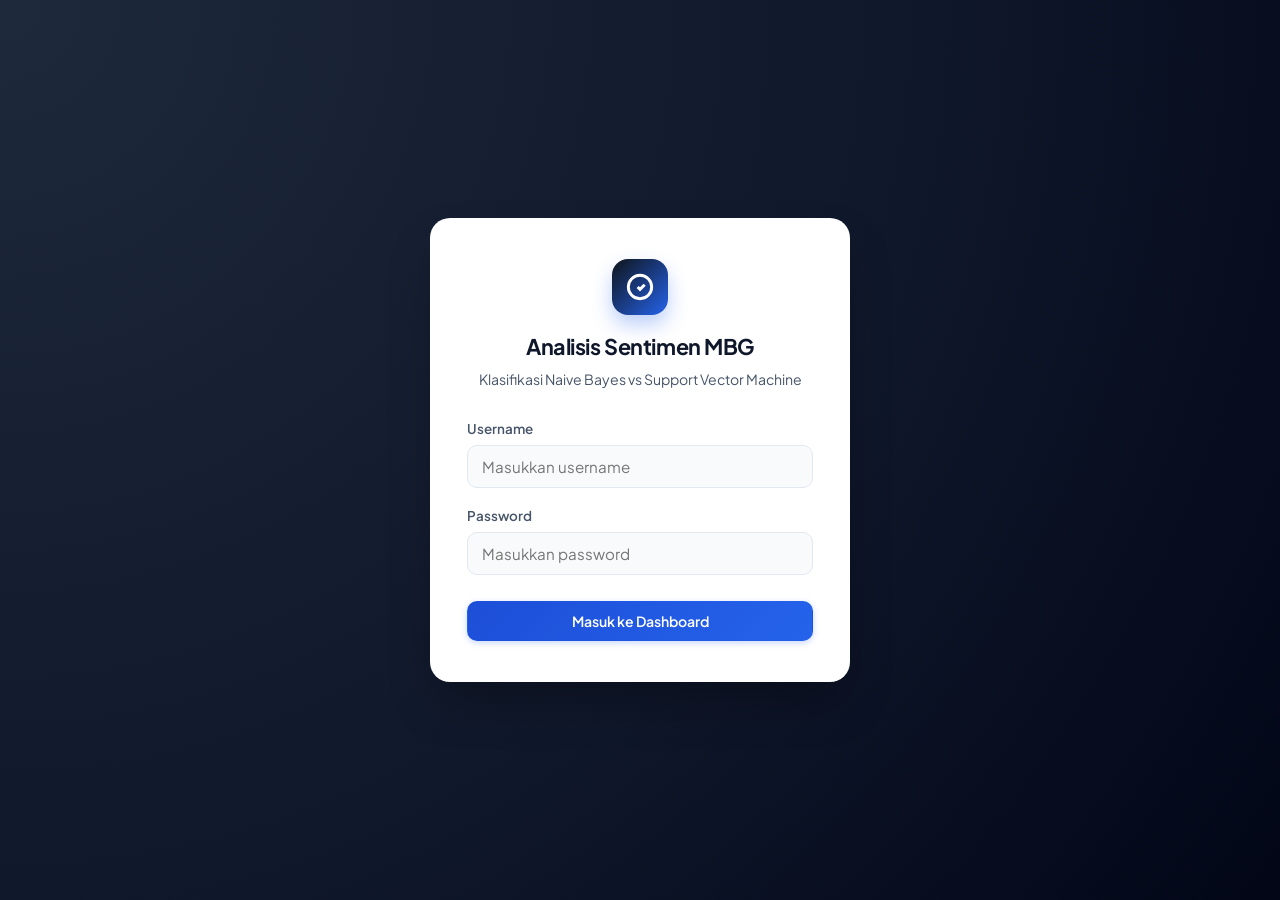
<file: webapp-php/index.html>
<!DOCTYPE html>
<html lang="id">
<head>
  <meta charset="UTF-8">
  <meta name="viewport" content="width=device-width, initial-scale=1.0">
  <title>Login - Analisis Sentimen MBG</title>
  <link rel="stylesheet" href="style.css">
</head>
<body class="login-page">
  <form class="login-card" id="loginForm">
    <div class="login-icon-badge">
      <svg width="28" height="28" viewBox="0 0 24 24" fill="none" stroke="currentColor" stroke-width="2.5"><path d="M22 12A10 10 0 1 1 12 2a10 10 0 0 1 10 10z"/><path d="m16 10-4 4-2-2"/></svg>
    </div>
    <h1>Analisis Sentimen MBG</h1>
    <p class="sub">Klasifikasi Naive Bayes vs Support Vector Machine</p>
    <div class="field">
      <label for="username">Username</label>
      <input type="text" id="username" placeholder="Masukkan username" autocomplete="username" required>
    </div>
    <div class="field">
      <label for="password">Password</label>
      <input type="password" id="password" placeholder="Masukkan password" autocomplete="current-password" required>
    </div>
    <button type="submit" class="btn btn-primary" style="width:100%;margin-top:8px">Masuk ke Dashboard</button>
    <p class="error-msg" id="errorMsg">Username atau password salah.</p>
  </form>

  <script>
    document.getElementById("loginForm").addEventListener("submit", function (e) {
      e.preventDefault();
      const u = document.getElementById("username").value.trim();
      const p = document.getElementById("password").value;
      if (u === "admin" && p === "admin") {
        sessionStorage.setItem("loggedIn", "true");
        window.location.href = "dashboard.html";
      } else {
        document.getElementById("errorMsg").style.display = "block";
      }
    });
  </script>
</body>
</html>
</file>
<file: webapp-php/style.css>
@import url('https://fonts.googleapis.com/css2?family=Plus+Jakarta+Sans:wght@400;500;600;700;800&family=JetBrains+Mono:wght@400;500;600&display=swap');

:root {
  color-scheme: light;
  --font-sans: 'Plus Jakarta Sans', system-ui, -apple-system, sans-serif;
  --font-mono: 'JetBrains Mono', monospace;

  --bg-page: #f8fafc;
  --surface: #ffffff;
  --surface-alt: #f1f5f9;
  
  --ink: #0f172a;
  --ink-secondary: #475569;
  --ink-muted: #94a3b8;
  
  --border: #e2e8f0;
  --border-hover: #cbd5e1;
  --grid: #f1f5f9;
  
  --brand-blue: #2563eb;
  --brand-blue-hover: #1d4ed8;
  --brand-dark: #0f1419;
  
  --pos-bg: #ecfdf5;
  --pos-text: #047857;
  --pos-border: #a7f3d0;
  
  --neg-bg: #fef2f2;
  --neg-text: #b91c1c;
  --neg-border: #fecaca;
  
  --neu-bg: #f8fafc;
  --neu-text: #475569;
  --neu-border: #cbd5e1;
  
  --shadow-sm: 0 1px 2px 0 rgba(0, 0, 0, 0.05);
  --shadow-md: 0 4px 6px -1px rgba(0, 0, 0, 0.05), 0 2px 4px -2px rgba(0, 0, 0, 0.05);
  --shadow-lg: 0 10px 15px -3px rgba(0, 0, 0, 0.08), 0 4px 6px -4px rgba(0, 0, 0, 0.04);
}

* {
  box-sizing: border-box;
  margin: 0;
  padding: 0;
}

body {
  font-family: var(--font-sans);
  background-color: var(--bg-page);
  color: var(--ink);
  min-height: 100vh;
  line-height: 1.5;
  -webkit-font-smoothing: antialiased;
}

/* ---------- Typography & Utility ---------- */
h1, h2, h3, h4 {
  color: var(--ink);
  font-weight: 700;
  letter-spacing: -0.02em;
}

a {
  color: var(--brand-blue);
  text-decoration: none;
}

/* ---------- Topbar Glassmorphic Navigation ---------- */
.topbar {
  background: rgba(255, 255, 255, 0.85);
  backdrop-filter: blur(12px);
  -webkit-backdrop-filter: blur(12px);
  border-bottom: 1px solid var(--border);
  padding: 12px 32px;
  display: flex;
  align-items: center;
  justify-content: space-between;
  position: sticky;
  top: 0;
  z-index: 50;
  box-shadow: var(--shadow-sm);
}

.topbar .brand {
  display: flex;
  align-items: center;
  gap: 10px;
  font-weight: 800;
  font-size: 1.05rem;
  color: var(--ink);
  letter-spacing: -0.02em;
}

.topbar .brand-icon {
  width: 34px;
  height: 34px;
  background: linear-gradient(135deg, #0f1419 0%, #2563eb 100%);
  color: #fff;
  border-radius: 9px;
  display: flex;
  align-items: center;
  justify-content: center;
  box-shadow: 0 2px 8px rgba(37, 99, 235, 0.25);
}

.topbar nav {
  display: flex;
  gap: 6px;
  align-items: center;
}

.topbar nav a {
  text-decoration: none;
  color: var(--ink-secondary);
  font-size: 0.88rem;
  font-weight: 600;
  padding: 8px 14px;
  border-radius: 8px;
  transition: all 0.18s ease;
}

.topbar nav a:hover {
  background: var(--surface-alt);
  color: var(--ink);
}

.topbar nav a.active {
  background: var(--brand-dark);
  color: #ffffff;
  box-shadow: 0 2px 6px rgba(15, 20, 25, 0.15);
}

.topbar nav .btn-logout {
  background: #fff;
  border: 1px solid var(--border);
  color: var(--neg-text);
  margin-left: 8px;
}
.topbar nav .btn-logout:hover {
  background: var(--neg-bg);
  border-color: var(--neg-border);
}

/* Hamburger button — hidden on desktop, shown on mobile via media query */
.nav-burger {
  display: none;
  cursor: pointer;
  padding: 8px;
  border-radius: 8px;
  color: var(--ink);
  align-items: center;
  justify-content: center;
}
.nav-burger:hover { background: var(--surface-alt); }

/* Charts never overflow their container on small screens */
#donut svg, #groupedBar svg, #topTerms svg,
#wcPos svg, #wcNeg svg, #wcNeu svg { max-width: 100%; height: auto; }

/* ---------- Page Layout ---------- */
.container {
  max-width: 1140px;
  margin: 0 auto;
  padding: 32px 24px 72px;
}

.page-header {
  display: flex;
  align-items: flex-start;
  gap: 16px;
  margin-bottom: 28px;
}

.header-icon-badge {
  width: 48px;
  height: 48px;
  border-radius: 14px;
  background: var(--surface);
  border: 1px solid var(--border);
  box-shadow: var(--shadow-sm);
  display: flex;
  align-items: center;
  justify-content: center;
  color: var(--brand-blue);
  flex-shrink: 0;
}

.page-title {
  font-size: 1.5rem;
  font-weight: 800;
  color: var(--ink);
  margin-bottom: 4px;
  line-height: 1.25;
}

.page-sub {
  color: var(--ink-secondary);
  font-size: 0.92rem;
  line-height: 1.5;
}

/* ---------- Stat Cards Grid ---------- */
.cards {
  display: grid;
  grid-template-columns: repeat(auto-fit, minmax(220px, 1fr));
  gap: 16px;
  margin-bottom: 28px;
}

.card {
  background: var(--surface);
  border: 1px solid var(--border);
  border-radius: 14px;
  padding: 20px 22px;
  box-shadow: var(--shadow-sm);
  transition: transform 0.2s ease, box-shadow 0.2s ease;
  position: relative;
  overflow: hidden;
}

.card:hover {
  transform: translateY(-2px);
  box-shadow: var(--shadow-md);
}

.card::before {
  content: '';
  position: absolute;
  top: 0;
  left: 0;
  width: 4px;
  height: 100%;
  background: var(--brand-blue);
}

.card.pos::before { background: #10b981; }
.card.neg::before { background: #ef4444; }
.card.neu::before { background: #64748b; }

.card .value {
  font-size: 1.95rem;
  font-weight: 800;
  color: var(--ink);
  letter-spacing: -0.03em;
  line-height: 1.15;
}

.card .label {
  color: var(--ink-secondary);
  font-size: 0.86rem;
  font-weight: 600;
  margin-top: 4px;
}

.card .pct {
  display: inline-block;
  margin-top: 6px;
  font-size: 0.78rem;
  font-weight: 700;
  padding: 2px 8px;
  border-radius: 999px;
  background: var(--surface-alt);
  color: var(--ink-secondary);
}

.card.pos .pct { background: var(--pos-bg); color: var(--pos-text); }
.card.neg .pct { background: var(--neg-bg); color: var(--neg-text); }
.card.neu .pct { background: var(--neu-bg); color: var(--neu-text); }

/* ---------- Panels ---------- */
.panel {
  background: var(--surface);
  border: 1px solid var(--border);
  border-radius: 16px;
  padding: 24px 26px;
  margin-bottom: 24px;
  box-shadow: var(--shadow-sm);
}

.panel-header {
  display: flex;
  align-items: center;
  justify-content: space-between;
  margin-bottom: 18px;
  padding-bottom: 14px;
  border-bottom: 1px solid var(--grid);
}

.panel h2 {
  font-size: 1.1rem;
  font-weight: 700;
  color: var(--ink);
  display: flex;
  align-items: center;
  gap: 10px;
}

.panel .note {
  color: var(--ink-muted);
  font-size: 0.84rem;
  margin-top: 12px;
}

/* ---------- Grid Layout Helpers ---------- */
.two-col {
  display: grid;
  grid-template-columns: 1fr 1fr;
  gap: 24px;
}

@media (max-width: 820px) {
  .two-col { grid-template-columns: 1fr; }
  .topbar { padding: 12px 16px; flex-wrap: wrap; }
  .container { padding: 20px 16px 48px; }

  /* --- Mobile navbar: burger toggles a stacked dropdown --- */
  .nav-burger { display: inline-flex; }
  .topbar nav {
    display: none;
    order: 3;                 /* full-width row below brand + burger */
    width: 100%;
    flex-direction: column;
    align-items: stretch;
    gap: 4px;
    margin-top: 10px;
  }
  /* CSS-only toggle: checkbox sits before <nav> as a sibling */
  .nav-toggle:checked ~ nav { display: flex; }
  .topbar nav a { padding: 12px 14px; }
  .topbar nav .btn-logout { margin-left: 0; margin-top: 6px; }
}

/* hasil.html dataset cards: 3 equal columns that shrink to fit the
   screen (minmax(0,1fr) allows shrinking below content width) so the
   row never overflows horizontally. Stacks to 1 column on phones. */
@media (min-width: 601px) {
  #datasetCards { grid-template-columns: repeat(3, minmax(0, 1fr)); }
}

@media (max-width: 600px) {
  /* Panel header: title + action button stack vertically */
  .panel-header { flex-direction: column; align-items: flex-start; gap: 10px; }
  .panel-header > .btn,
  .panel-header > a.btn { width: 100%; }
  .panel-header > div { width: 100%; }   /* filter/select wrappers */

  /* Page header stacks; smaller title */
  .page-header { flex-direction: column; gap: 12px; margin-bottom: 20px; }
  .page-title { font-size: 1.25rem; }

  /* Tighter panels + single-column cards */
  .panel { padding: 18px 16px; }
  .cards { grid-template-columns: 1fr; }
  .chart-row { gap: 16px; }
}

/* ---------- Buttons & Inputs ---------- */
.btn {
  display: inline-flex;
  align-items: center;
  justify-content: center;
  gap: 8px;
  border: 1px solid transparent;
  border-radius: 10px;
  padding: 10px 20px;
  font-family: var(--font-sans);
  font-size: 0.88rem;
  font-weight: 600;
  cursor: pointer;
  text-decoration: none;
  transition: all 0.18s ease;
  white-space: nowrap;
}

.btn-primary {
  background: linear-gradient(135deg, #1d4ed8 0%, #2563eb 100%);
  color: #ffffff;
  box-shadow: 0 2px 6px rgba(37, 99, 235, 0.25);
}

.btn-primary:hover {
  background: linear-gradient(135deg, #1e40af 0%, #1d4ed8 100%);
  box-shadow: 0 4px 12px rgba(37, 99, 235, 0.35);
  transform: translateY(-1px);
}

.btn-secondary {
  background: var(--surface);
  color: var(--ink);
  border-color: var(--border);
  box-shadow: var(--shadow-sm);
}

.btn-secondary:hover {
  background: var(--surface-alt);
  border-color: var(--border-hover);
}

.btn-dark {
  background: var(--brand-dark);
  color: #ffffff;
  box-shadow: 0 2px 6px rgba(15, 20, 25, 0.2);
}
.btn-dark:hover {
  background: #272c30;
  transform: translateY(-1px);
}

.btn-danger {
  background: var(--neg-bg);
  color: var(--neg-text);
  border-color: var(--neg-border);
}
.btn-danger:hover {
  background: #fca5a5;
}

.btn:disabled {
  opacity: 0.65;
  cursor: not-allowed;
  transform: none !important;
}

.form-control {
  font-family: var(--font-sans);
  font-size: 0.88rem;
  padding: 8px 12px;
  border: 1px solid var(--border);
  border-radius: 8px;
  background: var(--surface);
  color: var(--ink);
  transition: border-color 0.15s, box-shadow 0.15s;
}

.form-control:focus {
  outline: none;
  border-color: var(--brand-blue);
  box-shadow: 0 0 0 3px rgba(37, 99, 235, 0.15);
}

/* File Upload Box */
.upload-dropzone {
  border: 2px dashed var(--border);
  border-radius: 12px;
  padding: 20px;
  text-align: center;
  background: var(--bg-page);
  transition: all 0.2s ease;
  margin-bottom: 14px;
}
.upload-dropzone:hover {
  border-color: var(--brand-blue);
  background: #eff6ff;
}

/* ---------- Sleek Data Tables ---------- */
.table-wrap {
  overflow-x: auto;
  border-radius: 12px;
  border: 1px solid var(--border);
  box-shadow: var(--shadow-sm);
  background: var(--surface);
}

table {
  width: 100%;
  border-collapse: collapse;
  font-size: 0.875rem;
  text-align: left;
}

th {
  background: #f8fafc;
  color: var(--ink-secondary);
  font-weight: 700;
  font-size: 0.78rem;
  text-transform: uppercase;
  letter-spacing: 0.04em;
  padding: 12px 16px;
  border-bottom: 1px solid var(--border);
  white-space: nowrap;
}

td {
  padding: 13px 16px;
  border-bottom: 1px solid var(--grid);
  vertical-align: middle;
  color: var(--ink);
}

tr:last-child td {
  border-bottom: none;
}

tr:hover td {
  background-color: #f8fafc;
}

td.num, th.num {
  text-align: right;
  font-variant-numeric: tabular-nums;
}

.user-link {
  font-weight: 700;
  color: var(--ink);
  transition: color 0.15s;
}
.user-link:hover {
  color: var(--brand-blue);
}

.text-cell {
  line-height: 1.45;
  color: #334155;
  max-width: 380px;
  word-break: break-word;
}

.date-cell {
  font-size: 0.82rem;
  color: var(--ink-muted);
  white-space: nowrap;
  font-family: var(--font-mono);
}

.keyword-badge {
  display: inline-block;
  padding: 3px 10px;
  border-radius: 6px;
  background: #e0f2fe;
  color: #0369a1;
  font-size: 0.78rem;
  font-weight: 700;
  white-space: nowrap;
}

/* X / Twitter Link Pill Button */
.btn-tweet-link {
  display: inline-flex;
  align-items: center;
  gap: 6px;
  background: #0f1419;
  color: #ffffff !important;
  font-size: 0.76rem;
  font-weight: 700;
  padding: 6px 12px;
  border-radius: 20px;
  text-decoration: none;
  transition: all 0.18s ease;
  white-space: nowrap;
  box-shadow: 0 1px 3px rgba(0, 0, 0, 0.12);
}

.btn-tweet-link:hover {
  background: #272c30;
  box-shadow: 0 3px 8px rgba(0, 0, 0, 0.2);
  transform: translateY(-1px);
}

/* Badges */
.badge {
  display: inline-flex;
  align-items: center;
  padding: 4px 10px;
  border-radius: 999px;
  font-size: 0.78rem;
  font-weight: 700;
  white-space: nowrap;
  border: 1px solid transparent;
}
.badge.positive {
  background: var(--pos-bg);
  color: var(--pos-text);
  border-color: var(--pos-border);
}
.badge.negative {
  background: var(--neg-bg);
  color: var(--neg-text);
  border-color: var(--neg-border);
}
.badge.neutral {
  background: var(--neu-bg);
  color: var(--neu-text);
  border-color: var(--neu-border);
}

/* ---------- Terminal Output Block ---------- */
.terminal-window {
  background: #090d16;
  border: 1px solid #1e293b;
  border-radius: 14px;
  overflow: hidden;
  box-shadow: var(--shadow-lg);
  margin-bottom: 24px;
}

.terminal-header {
  background: #0f172a;
  padding: 10px 16px;
  display: flex;
  align-items: center;
  justify-content: space-between;
  border-bottom: 1px solid #1e293b;
}

.terminal-dots {
  display: flex;
  gap: 6px;
}

.terminal-dot {
  width: 10px;
  height: 10px;
  border-radius: 50%;
}
.terminal-dot.red { background: #ef4444; }
.terminal-dot.yellow { background: #f59e0b; }
.terminal-dot.green { background: #10b981; }

.terminal-title {
  font-family: var(--font-mono);
  font-size: 0.75rem;
  color: #94a3b8;
}

.terminal-body {
  padding: 18px;
  font-family: var(--font-mono);
  font-size: 0.8rem;
  color: #38bdf8;
  white-space: pre-wrap;
  max-height: 280px;
  overflow-y: auto;
  line-height: 1.6;
}

/* ---------- Charts & Visualizations ---------- */
.chart-row {
  display: flex;
  gap: 32px;
  align-items: center;
  flex-wrap: wrap;
  padding: 12px 0;
}

.legend {
  display: flex;
  flex-direction: column;
  gap: 10px;
  font-size: 0.88rem;
}

.legend .item {
  display: flex;
  align-items: center;
  gap: 10px;
  color: var(--ink-secondary);
  font-weight: 500;
}

.legend .swatch {
  width: 12px;
  height: 12px;
  border-radius: 4px;
  flex-shrink: 0;
}

.cm-table {
  max-width: 440px;
}
.cm-table th:first-child { background: transparent; }
.cm-table td.count {
  font-weight: 800;
  font-size: 1.1rem;
  text-align: center;
  font-family: var(--font-mono);
}
.cm-table td.diag {
  background: #ecfdf5;
  color: #047857;
}

.footer-note {
  color: var(--ink-muted);
  font-size: 0.8rem;
  text-align: center;
  margin-top: 16px;
}

.actions {
  display: flex;
  gap: 12px;
  margin-top: 24px;
  flex-wrap: wrap;
}

/* ---------- Login Page ---------- */
.login-page {
  display: flex;
  align-items: center;
  justify-content: center;
  min-height: 100vh;
  background: radial-gradient(circle at top left, #1e293b, #0f172a 60%, #020617);
  padding: 20px;
}

.login-card {
  background: var(--surface);
  border-radius: 20px;
  padding: 40px 36px;
  width: 100%;
  max-width: 420px;
  box-shadow: 0 25px 50px -12px rgba(0, 0, 0, 0.35);
  border: 1px solid rgba(255, 255, 255, 0.1);
}

.login-icon-badge {
  width: 56px;
  height: 56px;
  background: linear-gradient(135deg, #0f1419 0%, #2563eb 100%);
  color: #fff;
  border-radius: 16px;
  display: flex;
  align-items: center;
  justify-content: center;
  margin: 0 auto 16px;
  box-shadow: 0 10px 20px rgba(37, 99, 235, 0.3);
}

.login-card h1 {
  font-size: 1.35rem;
  text-align: center;
  margin-bottom: 6px;
  letter-spacing: -0.02em;
}

.login-card p.sub {
  text-align: center;
  color: var(--ink-secondary);
  font-size: 0.88rem;
  margin-bottom: 28px;
}

.field {
  margin-bottom: 18px;
}

.field label {
  display: block;
  font-size: 0.84rem;
  color: var(--ink-secondary);
  margin-bottom: 6px;
  font-weight: 600;
}

.field input {
  width: 100%;
  padding: 11px 14px;
  border: 1px solid var(--border);
  border-radius: 10px;
  font-size: 0.95rem;
  font-family: var(--font-sans);
  background: var(--bg-page);
  transition: all 0.15s ease;
}

.field input:focus {
  outline: none;
  border-color: var(--brand-blue);
  background: #fff;
  box-shadow: 0 0 0 3px rgba(37, 99, 235, 0.15);
}

.error-msg {
  color: var(--neg-text);
  background: var(--neg-bg);
  border: 1px solid var(--neg-border);
  border-radius: 8px;
  padding: 10px;
  font-size: 0.84rem;
  text-align: center;
  margin-top: 16px;
  display: none;
}
</file>
